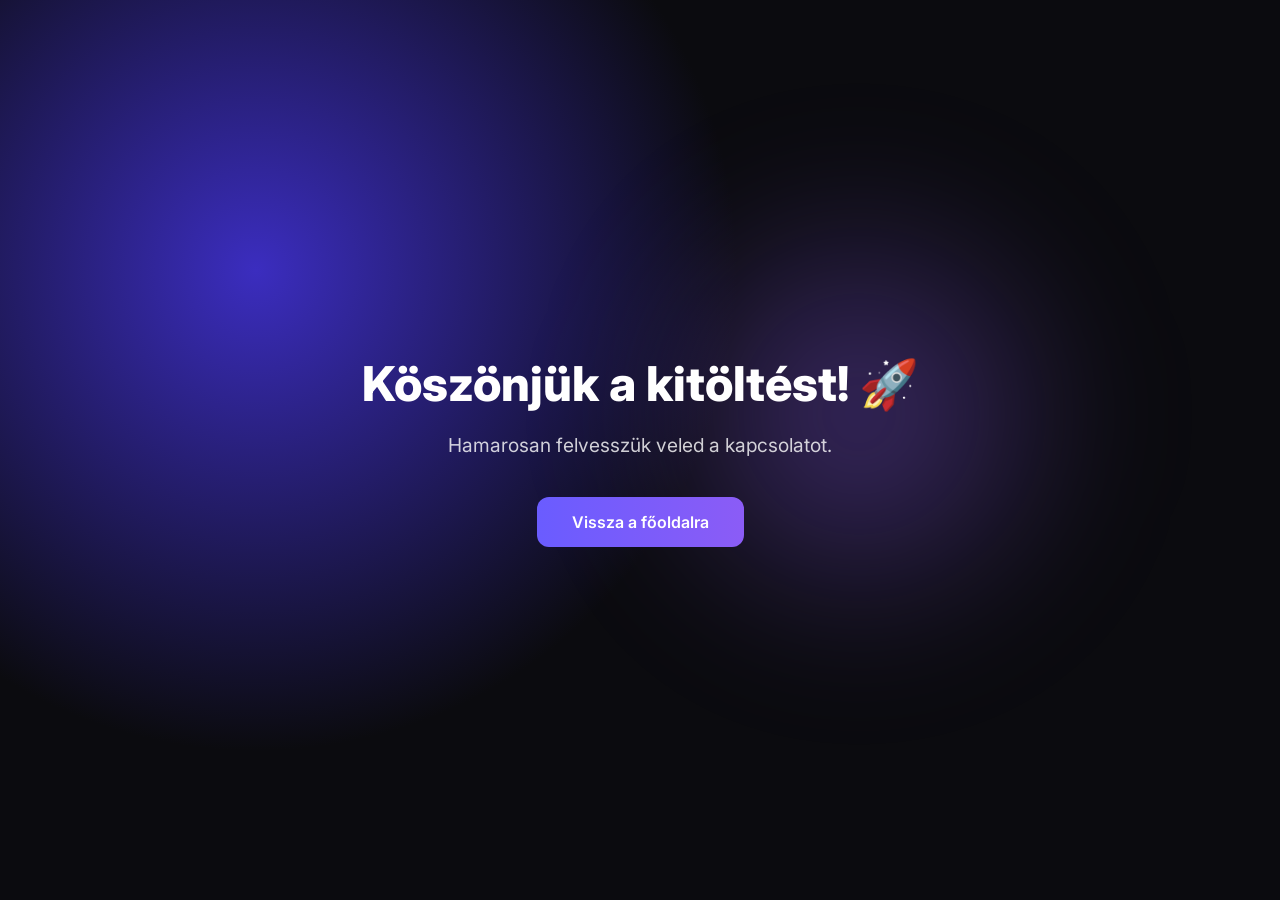
<file: thankyou.html>
<!DOCTYPE html>
<html lang="hu">
<head>
<meta charset="UTF-8">
<meta name="viewport" content="width=device-width, initial-scale=1.0">
<title>Köszönjük!</title>

<link href="https://fonts.googleapis.com/css2?family=Inter:wght@400;600;800&display=swap" rel="stylesheet">

<style>
* {
  margin: 0;
  padding: 0;
  box-sizing: border-box;
  font-family: 'Inter', sans-serif;
}

body {
  background: radial-gradient(circle at 20% 30%, #3b2dbf 0%, #0b0b0f 40%);
  height: 100vh;
  display: flex;
  align-items: center;
  justify-content: center;
  color: white;
  overflow: hidden;
}

.container {
  text-align: center;
  max-width: 700px;
  padding: 40px;
  position: relative;
}

h1 {
  font-size: 3rem;
  font-weight: 800;
  margin-bottom: 20px;
}

p {
  font-size: 1.2rem;
  opacity: 0.8;
  margin-bottom: 40px;
}

.button {
  display: inline-block;
  padding: 15px 35px;
  border-radius: 12px;
  background: linear-gradient(90deg, #6a5cff, #8b5cf6);
  color: white;
  text-decoration: none;
  font-weight: 600;
  transition: 0.3s ease;
}

.button:hover {
  transform: translateY(-3px);
  box-shadow: 0 10px 30px rgba(139,92,246,0.4);
}

.glow {
  position: absolute;
  width: 500px;
  height: 500px;
  background: radial-gradient(circle, rgba(139,92,246,0.4) 0%, transparent 70%);
  top: -150px;
  right: -150px;
  filter: blur(60px);
  z-index: -1;
}
</style>
</head>

<body>

<div class="container">
  <div class="glow"></div>
  <h1>Köszönjük a kitöltést! 🚀</h1>
  <p>Hamarosan felvesszük veled a kapcsolatot.</p>

  <a href="index.html" class="button">Vissza a főoldalra</a>
</div>

</body>
</html>
</file>
